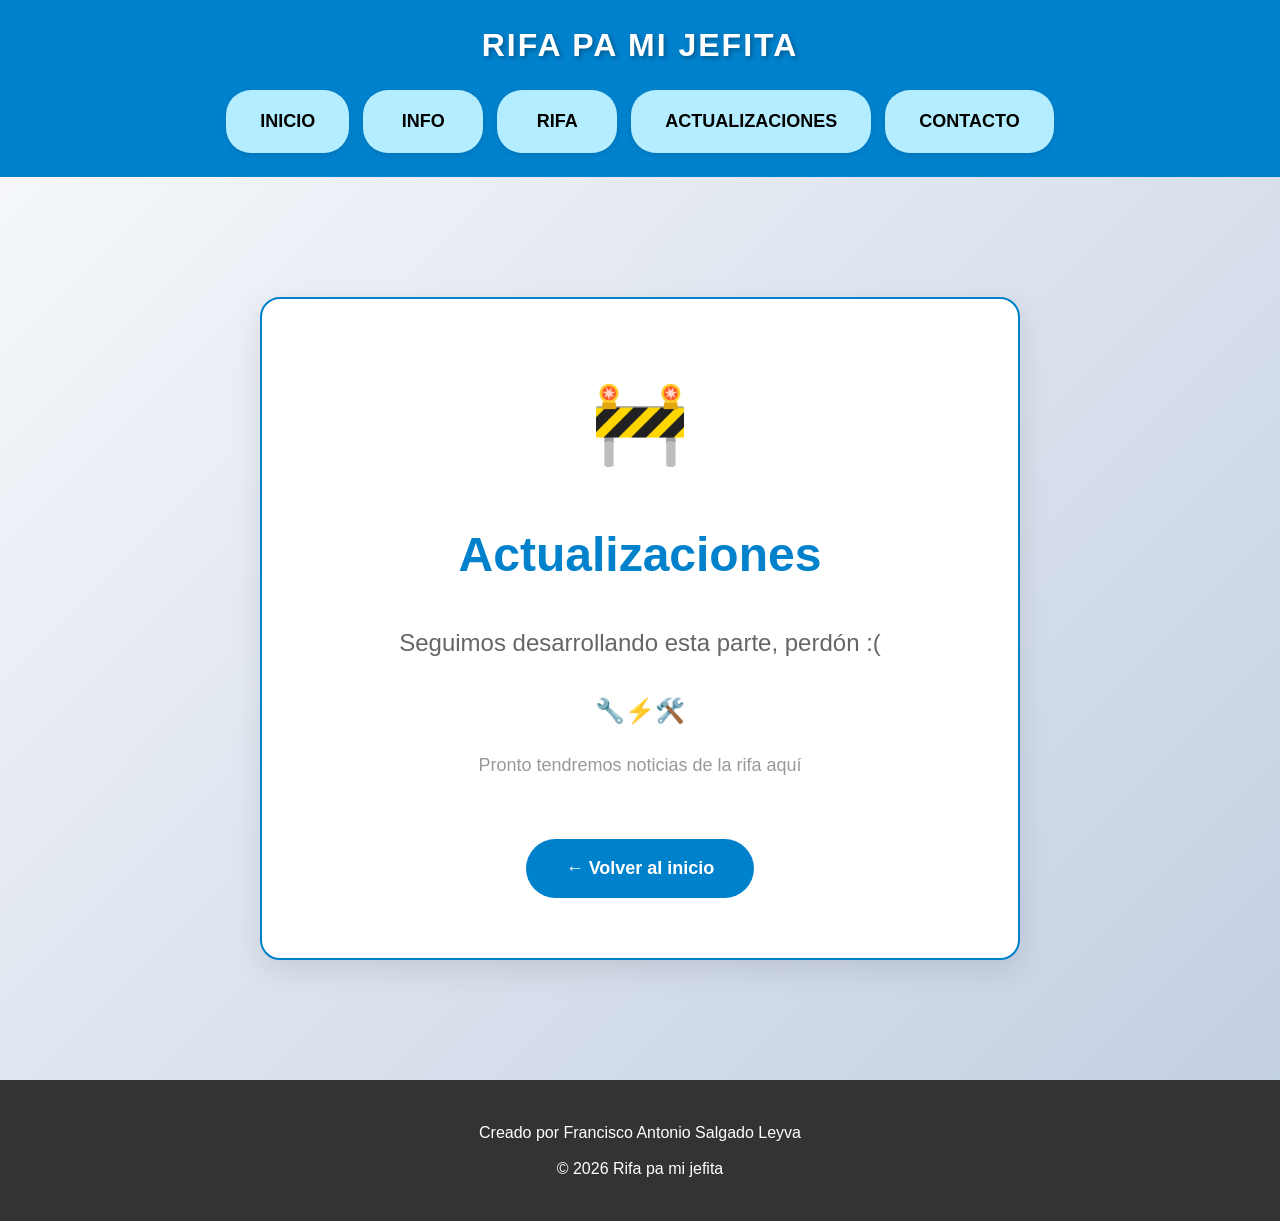
<file: actualizaciones.html>
<!DOCTYPE html>
<html lang="es">
<head>
    <meta charset="UTF-8">
    <meta name="viewport" content="width=device-width, initial-scale=1.0">
    <title>Actualizaciones - Rifa pa mi jefita</title>
    <link rel="icon" type="image/png" href="https://img.icons8.com/color/48/ticket.png">
    <link rel="stylesheet" href="css/styles.css">
    <style>
        /* Estilos específicos para la página de actualizaciones */
        .actualizaciones-container {
            max-width: 800px;
            margin: 40px auto;
            padding: 40px 20px;
            text-align: center;
        }

        .mensaje-desarrollo {
            background-color: white;
            border-radius: 20px;
            padding: 60px 40px;
            box-shadow: 0 10px 30px rgba(0,0,0,0.1);
            border: 2px solid #0081cc;
        }

        .mensaje-desarrollo h1 {
            color: #0081cc;
            font-size: 48px;
            margin-bottom: 30px;
            font-weight: bold;
        }

        .mensaje-desarrollo p {
            color: #666;
            font-size: 24px;
            line-height: 1.6;
            margin-bottom: 30px;
        }

        .emoji-construccion {
            font-size: 80px;
            margin-bottom: 30px;
            animation: bounce 2s infinite;
        }

        @keyframes bounce {
            0%, 100% {
                transform: translateY(0);
            }
            50% {
                transform: translateY(-20px);
            }
        }

        .boton-regresar {
            display: inline-block;
            background-color: #0081cc;
            color: white;
            text-decoration: none;
            padding: 15px 40px;
            font-size: 18px;
            font-weight: bold;
            border-radius: 50px;
            margin-top: 30px;
            transition: all 0.3s ease;
            border: none;
            cursor: pointer;
        }

        .boton-regresar:hover {
            background-color: #00c4ff;
            transform: translateY(-3px);
            box-shadow: 0 5px 20px rgba(0,129,204,0.4);
        }

        @media (max-width: 768px) {
            .mensaje-desarrollo h1 {
                font-size: 36px;
            }
            
            .mensaje-desarrollo p {
                font-size: 20px;
            }
            
            .emoji-construccion {
                font-size: 60px;
            }
        }

        @media (max-width: 480px) {
            .mensaje-desarrollo {
                padding: 40px 20px;
            }
            
            .mensaje-desarrollo h1 {
                font-size: 28px;
            }
            
            .mensaje-desarrollo p {
                font-size: 18px;
            }
        }
    </style>
</head>
<body>
    <header>
        <div id="titulo">
            RIFA PA MI JEFITA
        </div>

        <nav class="btn-group" id="menu">
            <a href="index.html" class="button">INICIO</a>
            <a href="info.html" class="button">INFO</a>
            <a href="rifa.html" class="button">RIFA</a>
            <a href="actualizaciones.html" class="button">ACTUALIZACIONES</a>
            <button class="button" id="btnContacto">CONTACTO</button>
        </nav>
    </header>

    <main>
        <div class="actualizaciones-container">
            <div class="mensaje-desarrollo">
                <div class="emoji-construccion">🚧</div>
                <h1>Actualizaciones</h1>
                <p>Seguimos desarrollando esta parte, perdón :(</p>
                <div style="font-size: 24px; margin: 20px 0;">🔧⚡🛠️</div>
                <p style="font-size: 18px; color: #999;">Pronto tendremos noticias de la rifa aquí</p>
                <a href="index.html" class="boton-regresar">← Volver al inicio</a>
            </div>
        </div>
    </main>

    <footer>
        <div class="info-creador">
            <p>Creado por Francisco Antonio Salgado Leyva</p>
            <p>© 2026 Rifa pa mi jefita</p>
        </div>
    </footer>

    <!-- Modal de Contacto -->
    <div id="modalContacto" class="modal">
        <div class="modal-contenido">
            <div class="modal-header">
                <h2>Información de Contacto</h2>
                <span class="cerrar-modal" onclick="document.getElementById('modalContacto').style.display='none'">&times;</span>
            </div>
            <div class="modal-body">
                <p><strong>Francisco Antonio Salgado Leyva</strong></p>
                <p>WhatsApp: 6462616970</p>
                <p>Correo: tonyjuacker@gmail.com</p>
                <p>Instagram: me.dicen.tono</p>
            </div>
            <div class="modal-footer">
                <button class="boton-cerrar" onclick="document.getElementById('modalContacto').style.display='none'">Cerrar</button>
            </div>
        </div>
    </div>

    <script>
        // Script para el modal de contacto
        document.addEventListener('DOMContentLoaded', function() {
            const btnContacto = document.getElementById('btnContacto');
            const modal = document.getElementById('modalContacto');
            
            if (btnContacto && modal) {
                btnContacto.addEventListener('click', function(e) {
                    e.preventDefault();
                    modal.style.display = 'block';
                });
            }

            // Cerrar modal con ESC
            document.addEventListener('keydown', function(e) {
                if (e.key === 'Escape') {
                    const modales = document.querySelectorAll('.modal');
                    modales.forEach(modal => {
                        modal.style.display = 'none';
                    });
                }
            });
        });
    </script>
</body>
</html>
</file>
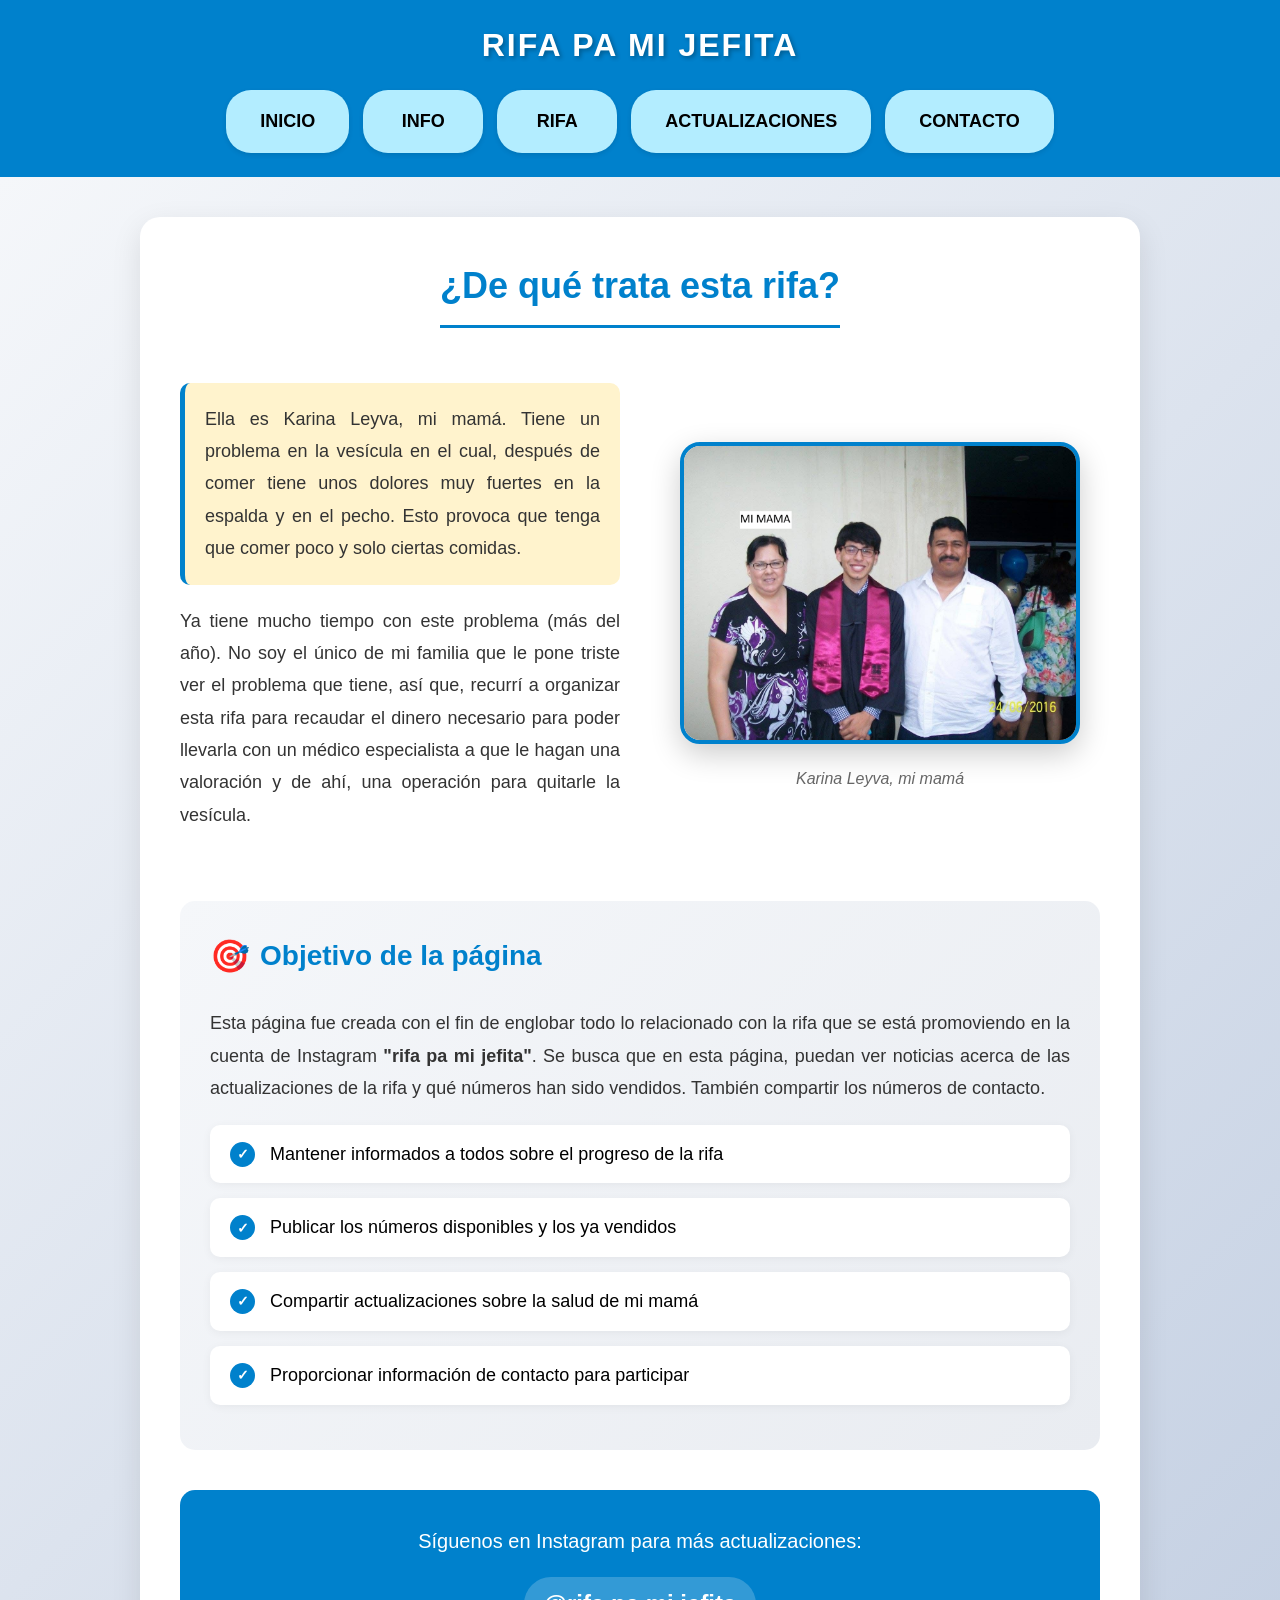
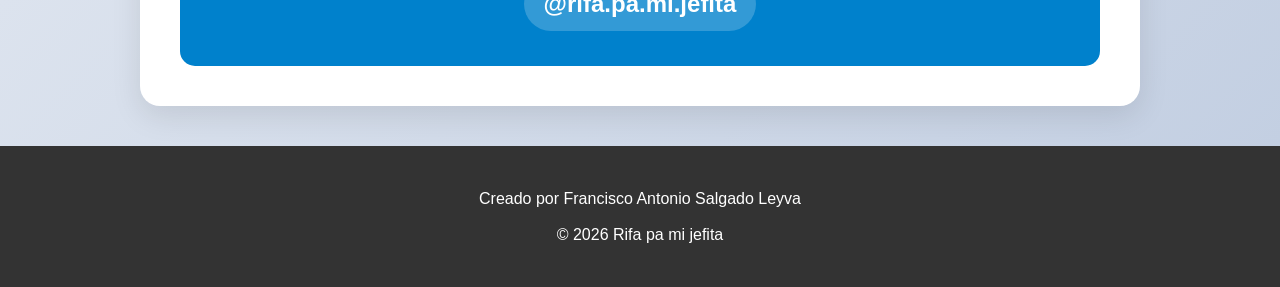
<file: info.html>
<!DOCTYPE html>
<html lang="es">
<head>
    <meta charset="UTF-8">
    <meta name="viewport" content="width=device-width, initial-scale=1.0">
    <title>Info - Rifa pa mi jefita</title>
    <link rel="icon" type="image/png" href="https://img.icons8.com/color/48/ticket.png">
    <link rel="stylesheet" href="css/styles.css">
    <link rel="stylesheet" href="css/info.css">
</head>
<body>
    <header>
        <div id="titulo">
            RIFA PA MI JEFITA
        </div>

        <nav class="btn-group" id="menu">
            <a href="index.html" class="button" name="btnInicio">INICIO</a>
            <a href="info.html" class="button" name="btnInfo">INFO</a>
            <a href="rifa.html" class="button" name="btnRifa">RIFA</a>
            <a href="actualizaciones.html" class="button" name="btnActualizaciones">ACTUALIZACIONES</a>
            <button class="button" name="btnContacto" id="btnContacto">CONTACTO</button>
        </nav>
    </header>

    <main>
        <div class="info-container">
            <div class="info-header">
                <h1>¿De qué trata esta rifa?</h1>
            </div>

            <div class="info-content">
                <div class="info-text">
                    <p class="important">
                        Ella es Karina Leyva, mi mamá. Tiene un problema en la vesícula en el cual, después de comer tiene unos dolores muy fuertes en la espalda y en el pecho. Esto provoca que tenga que comer poco y solo ciertas comidas.
                    </p>
                    <p>
                        Ya tiene mucho tiempo con este problema (más del año). No soy el único de mi familia que le pone triste ver el problema que tiene, así que, recurrí a organizar esta rifa para recaudar el dinero necesario para poder llevarla con un médico especialista a que le hagan una valoración y de ahí, una operación para quitarle la vesícula.
                    </p>
                </div>
                <div class="info-image">
                    <img src="img/foto.jpg" alt="Karina Leyva - Mamá">
                    <figcaption>Karina Leyva, mi mamá</figcaption>
                </div>
            </div>

            <div class="info-section">
                <h2>Objetivo de la página</h2>
                <p>
                    Esta página fue creada con el fin de englobar todo lo relacionado con la rifa que se está promoviendo en la cuenta de Instagram <strong>"rifa pa mi jefita"</strong>. Se busca que en esta página, puedan ver noticias acerca de las actualizaciones de la rifa y qué números han sido vendidos. También compartir los números de contacto.
                </p>
                
                <ul class="objetivos-list">
                    <li>Mantener informados a todos sobre el progreso de la rifa</li>
                    <li>Publicar los números disponibles y los ya vendidos</li>
                    <li>Compartir actualizaciones sobre la salud de mi mamá</li>
                    <li>Proporcionar información de contacto para participar</li>
                </ul>
            </div>

            <div class="instagram-info">
                <p>Síguenos en Instagram para más actualizaciones:</p>
                <p><strong>@rifa.pa.mi.jefita</strong></p>
            </div>
        </div>
    </main>

    <footer>
        <div class="info-creador">
            <p>Creado por Francisco Antonio Salgado Leyva</p>
            <p>© 2026 Rifa pa mi jefita</p>
        </div>
    </footer>

    <!-- Modal de Contacto -->
    <div id="modalContacto" class="modal">
        <div class="modal-contenido">
            <div class="modal-header">
                <h2>Información de Contacto</h2>
                <span class="cerrar-modal">&times;</span>
            </div>
            <div class="modal-body">
                <p><strong>Francisco Antonio Salgado Leyva</strong></p>
                <p>WhatsApp: 6462616970</p>
                <p>Correo: tonyjuacker@gmail.com</p>
                <p>Instagram: me.dicen.tono</p>
            </div>
            <div class="modal-footer">
                <button class="boton-cerrar">Cerrar</button>
            </div>
        </div>
    </div>

    <script src="js/modal.js"></script>
</body>
</html>
</file>
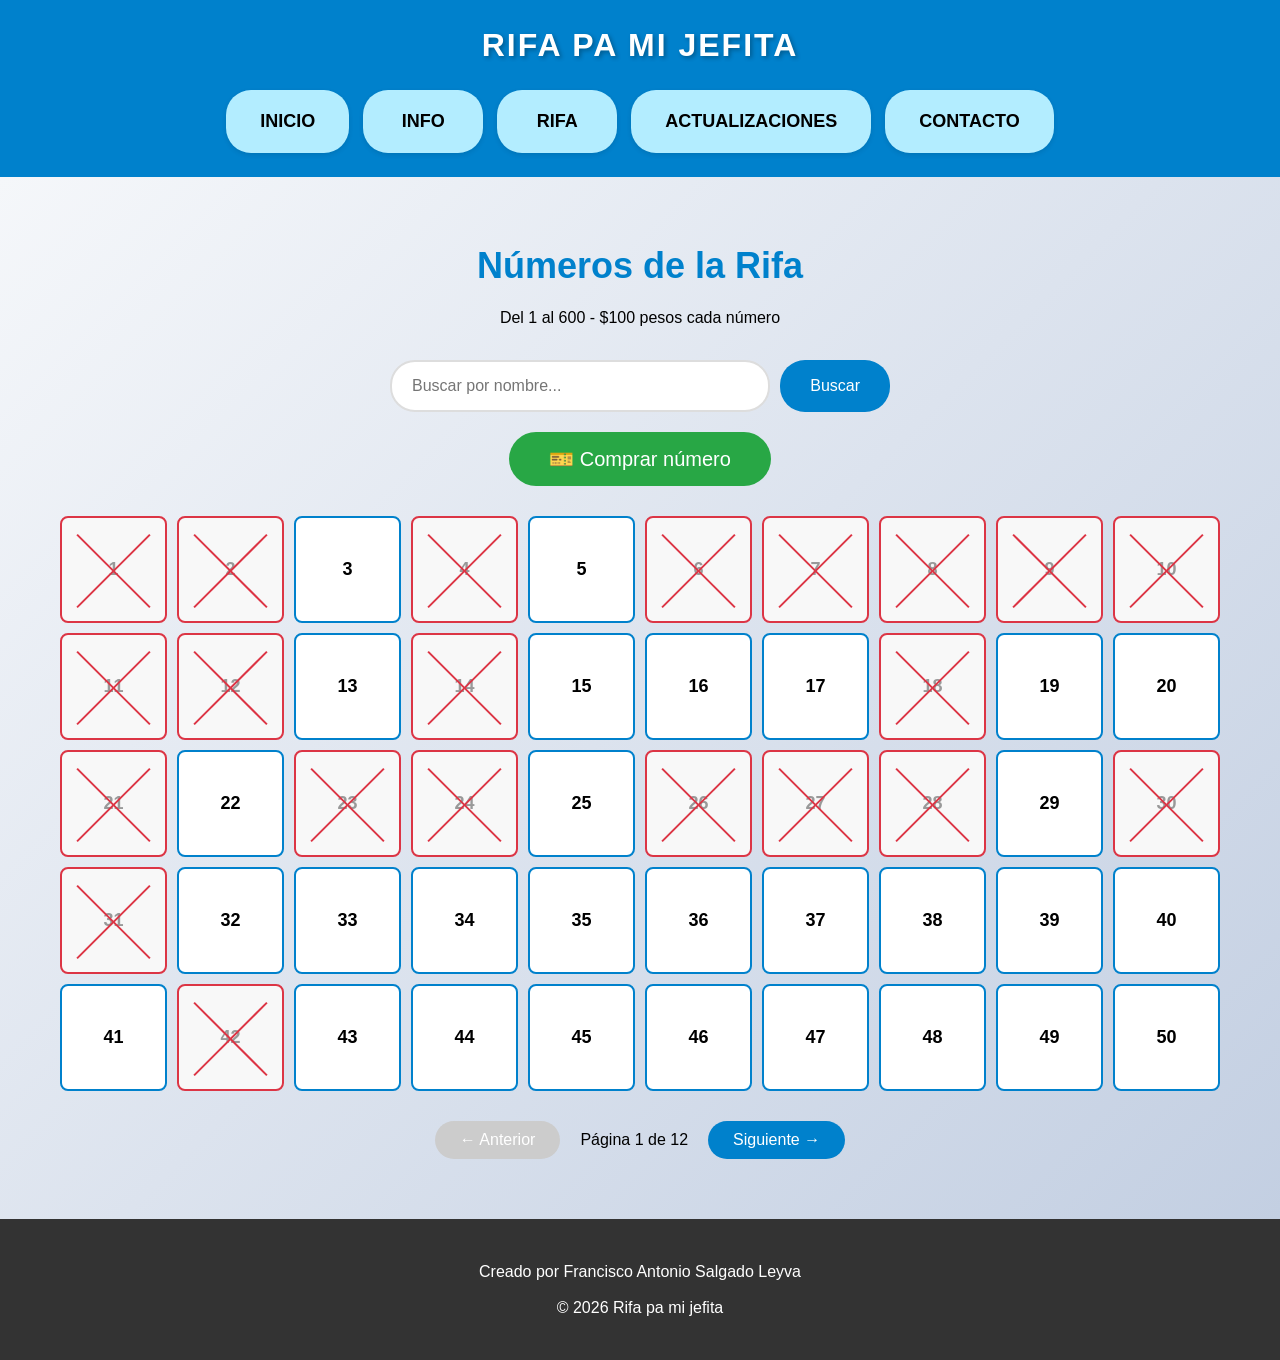
<file: rifa.html>
<!DOCTYPE html>
<html lang="es">
<head>
    <meta charset="UTF-8">
    <meta name="viewport" content="width=device-width, initial-scale=1.0">
    <title>Rifa - Rifa pa mi jefita</title>
    <link rel="icon" type="image/png" href="https://img.icons8.com/color/48/ticket.png">
    <link rel="stylesheet" href="css/styles.css">
    <style>
        /* Estilos directamente aquí para asegurar que funcionen */
        .rifa-container {
            max-width: 1200px;
            margin: 0 auto;
            padding: 20px;
        }

        .rifa-header {
            text-align: center;
            margin-bottom: 30px;
        }

        .rifa-header h1 {
            color: #0081cc;
            font-size: 36px;
            margin-bottom: 10px;
        }

        .buscador-container {
            display: flex;
            gap: 10px;
            max-width: 500px;
            margin: 0 auto 20px;
        }

        .buscador-input {
            flex: 1;
            padding: 15px 20px;
            font-size: 16px;
            border: 2px solid #ddd;
            border-radius: 25px;
            outline: none;
        }

        .buscador-btn {
            background-color: #0081cc;
            color: white;
            border: none;
            padding: 15px 30px;
            font-size: 16px;
            border-radius: 25px;
            cursor: pointer;
        }

        .comprar-container {
            text-align: center;
            margin-bottom: 30px;
        }

        .comprar-btn {
            background-color: #28a745;
            color: white;
            border: none;
            padding: 15px 40px;
            font-size: 20px;
            border-radius: 50px;
            cursor: pointer;
        }

        .numeros-grid {
            display: grid;
            grid-template-columns: repeat(10, 1fr);
            gap: 10px;
            margin: 30px 0;
        }

        .numero-item {
            aspect-ratio: 1;
            display: flex;
            align-items: center;
            justify-content: center;
            font-size: 18px;
            font-weight: bold;
            background-color: white;
            border: 2px solid #0081cc;
            border-radius: 8px;
            position: relative;
        }

        .numero-item.vendido {
            background-color: #f8f8f8;
            border-color: #dc3545;
            color: #999;
        }

        .numero-item.vendido::before,
        .numero-item.vendido::after {
            content: '';
            position: absolute;
            width: 100%;
            height: 2px;
            background-color: #dc3545;
            top: 50%;
            left: 0;
        }

        .numero-item.vendido::before {
            transform: rotate(45deg);
        }

        .numero-item.vendido::after {
            transform: rotate(-45deg);
        }

        .paginacion {
            display: flex;
            justify-content: center;
            align-items: center;
            gap: 20px;
            margin-top: 30px;
        }

        .paginacion-btn {
            background-color: #0081cc;
            color: white;
            border: none;
            padding: 10px 25px;
            font-size: 16px;
            border-radius: 25px;
            cursor: pointer;
        }

        .paginacion-btn:disabled {
            background-color: #ccc;
            cursor: not-allowed;
        }

        .modal {
        display: none;
        position: fixed;
        z-index: 1000;
        left: 0;
        top: 0;
        width: 100%;
        height: 100%;
        background-color: rgba(0,0,0,0.5);
        overflow-y: auto; /* Permite hacer scroll en el fondo si es necesario */
    }

    .modal-contenido {
        background-color: #fefefe;
        margin: 20px auto; /* Margen superior más pequeño para que se vea mejor */
        padding: 0;
        width: 90%;
        max-width: 500px;
        border-radius: 15px;
        box-shadow: 0 5px 30px rgba(0,0,0,0.3);
        /* Altura máxima y scroll interno */
        max-height: 90vh; /* 90% de la altura de la pantalla */
        display: flex;
        flex-direction: column;
    }

    .modal-header {
        background-color: #0081cc;
        color: white;
        padding: 15px 20px;
        border-radius: 15px 15px 0 0;
        display: flex;
        justify-content: space-between;
        align-items: center;
        flex-shrink: 0; /* Evita que el header se encoja */
    }

    .modal-body {
        padding: 20px;
        background-color: white;
        overflow-y: auto; /* ¡ESTA ES LA CLAVE! - Hace scroll solo en el cuerpo */
        max-height: 60vh; /* Altura máxima para el cuerpo */
    }

    .modal-footer {
        padding: 15px 20px;
        background-color: #f0f0f0;
        border-radius: 0 0 15px 15px;
        text-align: center;
        flex-shrink: 0; /* Evita que el footer se encoja */
    }

    /* Mejoras para el contenido del modal de compra */
    .modal-body h3 {
        color: #0081cc;
        margin: 15px 0 10px 0;
        font-size: 18px;
        border-bottom: 2px solid #0081cc;
        padding-bottom: 5px;
    }

    .modal-body h3:first-of-type {
        margin-top: 0;
    }

    .modal-body p {
        margin: 8px 0;
        line-height: 1.4;
    }

    .clabe-box {
        display: flex;
        gap: 10px;
        align-items: center;
        background-color: #f5f5f5;
        padding: 12px;
        border-radius: 8px;
        margin: 10px 0;
        border: 1px solid #ddd;
    }

    .clabe-box code {
        font-size: 14px;
        font-family: monospace;
        word-break: break-all; /* Para que no se desborde en móviles */
    }

    .btn-copiar {
        background-color: #0081cc;
        color: white;
        border: none;
        padding: 8px 15px;
        border-radius: 5px;
        cursor: pointer;
        font-size: 14px;
        white-space: nowrap; /* Evita que el texto del botón se rompa */
    }

    .btn-copiar:hover {
        background-color: #00c4ff;
    }

    .modal-body ol {
        margin: 10px 0;
        padding-left: 25px;
    }

    .modal-body li {
        margin: 8px 0;
        line-height: 1.4;
    }

    /* Para pantallas más pequeñas */
    @media (max-width: 768px) {
        .modal-contenido {
            margin: 10px auto;
            max-height: 95vh;
        }
        
        .modal-body {
            max-height: 70vh;
            padding: 15px;
        }
        
        .clabe-box {
            flex-direction: column;
            align-items: stretch;
        }
        
        .btn-copiar {
            width: 100%;
        }
    }
    </style>
</head>
<body>
    <header>
        <div id="titulo">
            RIFA PA MI JEFITA
        </div>

        <nav class="btn-group" id="menu">
            <a href="index.html" class="button">INICIO</a>
            <a href="info.html" class="button">INFO</a>
            <a href="rifa.html" class="button">RIFA</a>
            <a href="actualizaciones.html" class="button">ACTUALIZACIONES</a>
            <button class="button" id="btnContacto">CONTACTO</button>
        </nav>
    </header>

    <main>
        <div class="rifa-container">
            <div class="rifa-header">
                <h1>Números de la Rifa</h1>
                <p>Del 1 al 600 - $100 pesos cada número</p>
            </div>

            <div class="buscador-container">
                <input type="text" id="buscadorNombre" placeholder="Buscar por nombre..." class="buscador-input">
                <button id="btnBuscar" class="buscador-btn">Buscar</button>
            </div>

            <div class="comprar-container">
                <button id="btnComprar" class="comprar-btn">🎫 Comprar número</button>
            </div>

            <!-- Grid de números -->
            <div id="numerosGrid" class="numeros-grid"></div>

            <!-- Paginación -->
            <div class="paginacion">
                <button id="btnAnterior" class="paginacion-btn" disabled>← Anterior</button>
                <span id="paginaActual">Página 1 de 12</span>
                <button id="btnSiguiente" class="paginacion-btn">Siguiente →</button>
            </div>
        </div>
    </main>

    <footer>
        <div class="info-creador">
            <p>Creado por Francisco Antonio Salgado Leyva</p>
            <p>© 2026 Rifa pa mi jefita</p>
        </div>
    </footer>

    <!-- Modal Contacto -->
    <div id="modalContacto" class="modal">
        <div class="modal-contenido">
            <div class="modal-header">
                <h2>Contacto</h2>
                <span class="cerrar-modal" onclick="document.getElementById('modalContacto').style.display='none'">&times;</span>
            </div>
            <div class="modal-body">
                <p><strong>Francisco Antonio Salgado Leyva</strong></p>
                <p>WhatsApp: 6462616970</p>
                <p>Correo: tonyjuacker@gmail.com</p>
                <p>Instagram: me.dicen.tono</p>
            </div>
            <div class="modal-footer">
                <button class="boton-cerrar" onclick="document.getElementById('modalContacto').style.display='none'">Cerrar</button>
            </div>
        </div>
    </div>

    <!-- Modal Búsqueda -->
    <div id="modalBusqueda" class="modal">
        <div class="modal-contenido">
            <div class="modal-header">
                <h2>Resultados</h2>
                <span class="cerrar-modal" onclick="document.getElementById('modalBusqueda').style.display='none'">&times;</span>
            </div>
            <div class="modal-body" id="resultadosBusqueda"></div>
            <div class="modal-footer">
                <button class="boton-cerrar" onclick="document.getElementById('modalBusqueda').style.display='none'">Cerrar</button>
            </div>
        </div>
    </div>

    <!-- Modal Comprar -->
    <div id="modalComprar" class="modal">
        <div class="modal-contenido">
            <div class="modal-header">
                <h2>Comprar número</h2>
                <span class="cerrar-modal" onclick="document.getElementById('modalComprar').style.display='none'">&times;</span>
            </div>
            <div class="modal-body">
                <div style="text-align: center; margin-bottom: 15px;">
                    <span style="font-size: 24px; font-weight: bold; color: #0081cc;">$100 pesos</span>
                    <span style="font-size: 16px; color: #666;"> por número</span>
                </div>
                
                <h3>📱 Contacto</h3>
                <p><strong>WhatsApp:</strong> 6462616970</p>
                <p><strong>Instagram:</strong> me.dicen.tono</p>
                <p><strong>Instagram rifa:</strong> rifa.pa.mi.jefita</p>
                
                <h3>🏦 Datos bancarios</h3>
                <div class="clabe-box">
                    <code>7229 6904 0840 3237 24</code>
                    <button class="btn-copiar" onclick="copiarCLABE()">📋 Copiar CLABE</button>
                </div>
                <p><strong>Banco:</strong> MercadoPago (STP)</p>
                <p><strong>Nombre:</strong> Francisco Salgado</p>
                <p><strong>Concepto:</strong> Rifa</p>
                
                <h3>📝 Instrucciones</h3>
                <ol>
                    <li>Contáctame por WhatsApp o Instagram para confirmar disponibilidad</li>
                    <li>Realiza la transferencia por $100 pesos por número</li>
                    <li>Envía el comprobante de pago</li>
                    <li>Indica qué número(s) deseas apartar</li>
                    <li>¡Recibirás confirmación y tu número será marcado como vendido!</li>
                </ol>
                
                <div style="background-color: #fff3cd; border-left: 4px solid #ffc107; padding: 12px; margin-top: 15px; border-radius: 5px;">
                    <p style="margin: 0; color: #856404;">
                        <strong>Nota:</strong> Una vez confirmado el pago, tu número será apartado y aparecerá como vendido en la lista.
                    </p>
                </div>
            </div>
            <div class="modal-footer">
                <button class="boton-cerrar" onclick="document.getElementById('modalComprar').style.display='none'">Cerrar</button>
            </div>
        </div>
    </div>

    <script>
        // ========== DATOS DE LA RIFA ==========
        let numerosRifa = new Array(600).fill(null);

        // DATOS REALES DE COMPRADORES (proporcionados)
        // Alberto Morales
        numerosRifa[484] = { nombre: "Alberto Morales", correo: "albermr25@gmail.com", numeroTelefono: "6462071255" }; // número 485 (índice 484)
        numerosRifa[56] = { nombre: "Alberto Morales", correo: "albermr25@gmail.com", numeroTelefono: "6462071255" };  // número 57 (índice 56)
        numerosRifa[351] = { nombre: "Alberto Morales", correo: "albermr25@gmail.com", numeroTelefono: "6462071255" }; // número 352 (índice 351)
        numerosRifa[159] = { nombre: "Alberto Morales", correo: "albermr25@gmail.com", numeroTelefono: "6462071255" }; // número 160 (índice 159)
        numerosRifa[90] = { nombre: "Alberto Morales", correo: "albermr25@gmail.com", numeroTelefono: "6462071255" };  // número 91 (índice 90)
        numerosRifa[330] = { nombre: "Alberto Morales", correo: "albermr25@gmail.com", numeroTelefono: "6462071255" }; // número 331 (índice 330)
        numerosRifa[350] = { nombre: "Alberto Morales", correo: "albermr25@gmail.com", numeroTelefono: "6462071255" }; // número 351 (índice 350)

        // Ismael Cossio
        numerosRifa[102] = { nombre: "Ismael Cossio", correo: "juancossio9@gmail.com", numeroTelefono: "6461027191" }; // número 103 (índice 102)
        numerosRifa[448] = { nombre: "Ismael Cossio", correo: "juancossio9@gmail.com", numeroTelefono: "6461027191" }; // número 449 (índice 448)
        numerosRifa[443] = { nombre: "Ismael Cossio", correo: "juancossio9@gmail.com", numeroTelefono: "6461027191" }; // número 444 (índice 443)

        // Angelina Burgoin
        numerosRifa[506] = { nombre: "Angelina Burgoin", correo: "burgoin241@gmail.com", numeroTelefono: "6462765264" }; // número 507 (índice 506)

        // Caleb Guevara
        numerosRifa[6] = { nombre: "Caleb Guevara", correo: "tabubernal28@gmail.com", numeroTelefono: "6461877088" };  // número 7 (índice 6)
        numerosRifa[9] = { nombre: "Caleb Guevara", correo: "tabubernal28@gmail.com", numeroTelefono: "6461877088" };  // número 10 (índice 9)

        // Carlos Castro (sin correo ni teléfono)
        numerosRifa[55] = { nombre: "Carlos Castro", correo: "", numeroTelefono: "" }; // número 56 (índice 55)

        // Rey Hernandez
        numerosRifa[0] = { nombre: "Rey Hernandez", correo: "rey.hernandez27@uabc.edu.mx", numeroTelefono: "6861687100" }; // número 1 (índice 0)
        numerosRifa[13] = { nombre: "Rey Hernandez", correo: "rey.hernandez27@uabc.edu.mx", numeroTelefono: "6861687100" }; // número 14 (índice 13)
        numerosRifa[30] = { nombre: "Rey Hernandez", correo: "rey.hernandez27@uabc.edu.mx", numeroTelefono: "6861687100" }; // número 31 (índice 30)

        // Enrique Celis
        numerosRifa[310] = { nombre: "Enrique Celis", correo: "enriquedino8@gmail.com", numeroTelefono: "6461907613" }; // número 311 (índice 310)
        numerosRifa[256] = { nombre: "Enrique Celis", correo: "enriquedino8@gmail.com", numeroTelefono: "6461907613" }; // número 257 (índice 256)

        // Adela Flores
        numerosRifa[5] = { nombre: "Adela Flores", correo: "addelaf699@gmail.com", numeroTelefono: "6161094446" }; // número 6 (índice 5)
        numerosRifa[8] = { nombre: "Adela Flores", correo: "addelaf699@gmail.com", numeroTelefono: "6161094446" }; // número 9 (índice 8)

        // Fernanda Migoni
        numerosRifa[26] = { nombre: "Fernanda Migoni", correo: "fernandamigoni11@gmail.com", numeroTelefono: "6461355564" }; // número 27 (índice 26)

        // Mara Sofia y Rafaela Padilla (mismo correo)
        numerosRifa[1] = { nombre: "Mara Sofia", correo: "mara.cardenas@uabc.edu.mx", numeroTelefono: "6461988648" }; // número 2 (índice 1)
        numerosRifa[20] = { nombre: "Rafaela Padilla", correo: "mara.cardenas@uabc.edu.mx", numeroTelefono: "6461988648" }; // número 21 (índice 20)

        // Juan Jose Lopez
        numerosRifa[283] = { nombre: "Juan Jose Lopez", correo: "josejuan140898@gmail.com", numeroTelefono: "6461923384" }; // número 284 (índice 283)

        // Kenia Peña
        numerosRifa[27] = { nombre: "Kenia Peña", correo: "keniacpt30@gmail.com", numeroTelefono: "6462494356" }; // número 28 (índice 27)
        numerosRifa[17] = { nombre: "Kenia Peña", correo: "keniacpt30@gmail.com", numeroTelefono: "6462494356" }; // número 18 (índice 17)

        // Adrian Salmeron
        numerosRifa[7] = { nombre: "Adrian Salmeron", correo: "angeladriansalmeron@gmail.com", numeroTelefono: "6462729533" }; // número 8 (índice 7)

        // Damaris Ramirez
        numerosRifa[76] = { nombre: "Damaris Ramirez", correo: "damarisss32156@gmail.com", numeroTelefono: "6161197424" }; // número 77 (índice 76)
        numerosRifa[23] = { nombre: "Damaris Ramirez", correo: "damarisss32156@gmail.com", numeroTelefono: "6161197424" }; // número 24 (índice 23)

        // Alberto Moran
        numerosRifa[542] = { nombre: "Alberto Moran", correo: "al2005@gmail.com", numeroTelefono: "6461179654" }; // número 543 (índice 542)

        // Alberto Balderas (sin teléfono)
        numerosRifa[545] = { nombre: "Alberto Balderas", correo: "albertob.rmarzo@gmail.com", numeroTelefono: "" }; // número 546 (índice 545)
        numerosRifa[346] = { nombre: "Alberto Balderas", correo: "albertob.rmarzo@gmail.com", numeroTelefono: "" }; // número 347 (índice 346)

        // Amarandy Briceño
        numerosRifa[586] = { nombre: "Amarandy Briceño", correo: "airams150616@gmail.com", numeroTelefono: "6462077596" }; // número 587 (índice 586)

        // Axel Catalan
        numerosRifa[25] = { nombre: "Axel Catalan", correo: "catalan26reyes@gmail.com", numeroTelefono: "6862128244" }; // número 26 (índice 25)

        // Agregado 09/03/2026
        numerosRifa[65] = { nombre: "Adrian Salmeron", correo: "angeladriansalmeron@gmail.com", numeroTelefono: "6462729533" };
        numerosRifa[100] = { nombre: "Alan Espinoza", correo: "alan.espinozaeh97@gmail.com", numeroTelefono: "6462729533" };
        numerosRifa[332] = { nombre: "Alan Espinoza", correo: "alan.espinozaeh97@gmail.com", numeroTelefono: "6462729533" };
        numerosRifa[464] = { nombre: "Alan Espinoza", correo: "alan.espinozaeh97@gmail.com", numeroTelefono: "6462729533" }; 
        numerosRifa[522] = { nombre: "Alan Espinoza", correo: "alan.espinozaeh97@gmail.com", numeroTelefono: "6462729533" };
        numerosRifa[10] = { nombre: "Braulio Corona", correo: "braucor09@gmail.com", numeroTelefono: "6461340206" };
        numerosRifa[41] = { nombre: "Daniel Reyes", correo: "", numeroTelefono: "6461934132" };
        numerosRifa[84] = { nombre: "Daniel Reyes", correo: "", numeroTelefono: "6461934132" };
        numerosRifa[133] = { nombre: "Daniel Reyes", correo: "", numeroTelefono: "6461934132" };
        numerosRifa[3] = { nombre: "Miguel Paredes", correo: "thekubsonyt@gmail.com", numeroTelefono: "6461857563" };
        numerosRifa[29] = { nombre: "Miguel Paredes", correo: "thekubsonyt@gmail.com", numeroTelefono: "6461857563" };
        numerosRifa[517] = { nombre: "Ninive Herrera", correo: "", numeroTelefono: "" }; 
        numerosRifa[11] = { nombre: "Pablo Rizo", correo: "pablorizo.s1@gmail.com", numeroTelefono: "6462215315" };
        numerosRifa[22] = { nombre: "Sergio Hidalgo", correo: "", numeroTelefono: "6461137659" };
        numerosRifa[96] = { nombre: "Yaneth Ortega", correo: "yanethortega0@gmail.com", numeroTelefono: "6161639947" };
        
        console.log("Datos cargados:", numerosRifa.filter(item => item !== null).length, "números vendidos");
        
        // ========== VARIABLES GLOBALES ==========
        const numerosPorPagina = 50;
        let paginaActual = 1;
        const totalPaginas = Math.ceil(600 / numerosPorPagina);
        
        // ========== FUNCIÓN PARA MOSTRAR NÚMEROS ==========
        function mostrarNumeros() {
            console.log("Mostrando números, página:", paginaActual);
            
            const grid = document.getElementById('numerosGrid');
            if (!grid) {
                console.error("No se encontró el grid");
                return;
            }
            
            grid.innerHTML = '';
            
            const inicio = (paginaActual - 1) * numerosPorPagina;
            const fin = inicio + numerosPorPagina;
            
            for (let i = inicio; i < fin; i++) {
                const numero = i + 1;
                const vendido = numerosRifa[i] !== null;
                
                const div = document.createElement('div');
                div.className = 'numero-item' + (vendido ? ' vendido' : '');
                div.textContent = numero;
                
                if (vendido) {
                    div.title = `Vendido a: ${numerosRifa[i].nombre}`;
                }
                
                grid.appendChild(div);
            }
            
            // Actualizar botones
            document.getElementById('btnAnterior').disabled = (paginaActual === 1);
            document.getElementById('btnSiguiente').disabled = (paginaActual === totalPaginas);
            document.getElementById('paginaActual').textContent = `Página ${paginaActual} de ${totalPaginas}`;
        }
        
        // ========== FUNCIÓN DE BÚSQUEDA ==========
        function buscarNombre() {
            const input = document.getElementById('buscadorNombre');
            if (!input) return;
            
            const nombre = input.value.trim();
            if (!nombre) {
                alert('Ingresa un nombre');
                return;
            }
            
            const resultados = [];
            const busqueda = nombre.toLowerCase();
            
            for (let i = 0; i < numerosRifa.length; i++) {
                if (numerosRifa[i] && numerosRifa[i].nombre.toLowerCase().includes(busqueda)) {
                    resultados.push({
                        numero: i + 1,
                        ...numerosRifa[i]
                    });
                }
            }
            
            // Mostrar resultados en modal
            const divResultados = document.getElementById('resultadosBusqueda');
            if (resultados.length === 0) {
                divResultados.innerHTML = `<p>No se encontraron resultados para "${nombre}"</p>`;
            } else {
                let html = `<p><strong>Se encontraron ${resultados.length} resultado(s):</strong></p>`;
                resultados.forEach(r => {
                    html += `
                        <div style="border-left: 4px solid #0081cc; padding: 10px; margin: 10px 0; background: #f5f5f5;">
                            <p><strong>Número:</strong> ${r.numero}</p>
                            <p><strong>Nombre:</strong> ${r.nombre}</p>
                            <p><strong>Correo:</strong> ${r.correo}</p>
                            <p><strong>Teléfono:</strong> ${r.numeroTelefono}</p>
                        </div>
                    `;
                });
                divResultados.innerHTML = html;
            }
            
            document.getElementById('modalBusqueda').style.display = 'block';
        }
        
        // ========== FUNCIÓN PARA COPIAR CLABE ==========
        window.copiarCLABE = function() {
            const clabe = '722969040840323724';
            navigator.clipboard.writeText(clabe).then(() => {
                alert('CLABE copiada');
            }).catch(() => {
                alert('Error al copiar');
            });
        }
        
        // ========== EVENT LISTENERS ==========
        document.addEventListener('DOMContentLoaded', function() {
            console.log("Página cargada");
            
            // Mostrar números
            mostrarNumeros();
            
            // Botones de paginación
            document.getElementById('btnAnterior').addEventListener('click', function() {
                if (paginaActual > 1) {
                    paginaActual--;
                    mostrarNumeros();
                }
            });
            
            document.getElementById('btnSiguiente').addEventListener('click', function() {
                if (paginaActual < totalPaginas) {
                    paginaActual++;
                    mostrarNumeros();
                }
            });
            
            // Botón buscar
            document.getElementById('btnBuscar').addEventListener('click', buscarNombre);
            
            // Buscar con Enter
            document.getElementById('buscadorNombre').addEventListener('keypress', function(e) {
                if (e.key === 'Enter') buscarNombre();
            });
            
            // Botón comprar
            document.getElementById('btnComprar').addEventListener('click', function() {
                document.getElementById('modalComprar').style.display = 'block';
            });
            
            // Botón contacto
            document.getElementById('btnContacto').addEventListener('click', function(e) {
                e.preventDefault();
                document.getElementById('modalContacto').style.display = 'block';
            });
        });
    </script>
</body>

</html>
</file>
<file: css/styles.css>
/* Estilos generales */
* {
    margin: 0;
    padding: 0;
    box-sizing: border-box;
}

body {
    font-family: Geneva, Verdana, sans-serif;
    line-height: 1.6;
    min-height: 100vh;
    display: flex;
    flex-direction: column;
}

/* Header */
header {
    background-color: #0081cc;
    padding: 20px;
    text-align: center;
    box-shadow: 0 2px 5px rgba(0,0,0,0.2);
}

#titulo {
    font-size: 32px;
    font-weight: bold;
    color: rgb(255, 255, 255);
    margin-bottom: 15px;
    text-shadow: 2px 2px 4px rgba(0,0,0,0.3);
    letter-spacing: 2px;
}

/* Menú de botones */
.btn-group {
    display: flex;
    flex-wrap: wrap;
    justify-content: center;
    gap: 10px;
    margin-top: 10px;
}

.button {
    background-color: #b3edff;
    border: none;
    color: rgb(0, 0, 0);
    padding: 15px 32px;
    text-align: center;
    text-decoration: none;
    display: inline-block;
    font-size: 18px;
    font-weight: bold;
    margin: 4px 2px;
    cursor: pointer;
    border-radius: 25px;
    transition: all 0.3s ease;
    min-width: 120px;
    box-shadow: 0 2px 5px rgba(0,0,0,0.1);
    border: 2px solid transparent;
}

.btn-group .button:hover {
    background-color: #00c4ff;
    color: white;
    transform: translateY(-3px);
    box-shadow: 0 4px 15px rgba(0,0,0,0.2);
    border-color: white;
}

.button:active {
    transform: translateY(-1px);
}

/* Main content */
main {
    flex: 1;
    padding: 40px 20px;
    background: linear-gradient(135deg, #f5f7fa 0%, #c3cfe2 100%);
}

/* Contenedor de la imagen */
.contenedor-foto {
    max-width: 800px;
    margin: 0 auto;
    padding: 20px;
}

.imagen-con-texto {
    position: relative;
    width: 100%;
    border-radius: 15px;
    overflow: hidden;
    box-shadow: 0 10px 30px rgba(0,0,0,0.2);
}

.foto-principal {
    width: 100%;
    height: auto;
    display: block;
}

.texto-sobre-imagen {
    position: absolute;
    bottom: 30px;
    left: 30px;
    color: white;
    font-size: 24px;
    font-weight: bold;
    text-align: left;
    text-shadow: 2px 2px 4px rgba(0,0,0,0.5);
    background-color: rgba(0, 129, 204, 0.85);
    padding: 15px 25px;
    border-radius: 10px;
    max-width: 80%;
    border-left: 5px solid white;
    backdrop-filter: blur(3px);
    letter-spacing: 0.5px;
    box-shadow: 0 4px 15px rgba(0,0,0,0.3);
}

/* Footer */
footer {
    background-color: #333;
    color: white;
    text-align: center;
    padding: 30px 20px;
    margin-top: auto;
}

.info-creador {
    max-width: 600px;
    margin: 0 auto;
}

.info-creador p {
    margin: 10px 0;
    font-size: 16px;
}

/* Estilos del Modal */
.modal {
    display: none;
    position: fixed;
    z-index: 1000;
    left: 0;
    top: 0;
    width: 100%;
    height: 100%;
    background-color: rgba(0,0,0,0.5);
    animation: fadeIn 0.3s;
}

@keyframes fadeIn {
    from {opacity: 0;}
    to {opacity: 1;}
}

.modal-contenido {
    background-color: #fefefe;
    margin: 10% auto;
    padding: 0;
    width: 90%;
    max-width: 500px;
    border-radius: 15px;
    box-shadow: 0 5px 30px rgba(0,0,0,0.3);
    animation: slideDown 0.3s;
}

@keyframes slideDown {
    from {
        transform: translateY(-50px);
        opacity: 0;
    }
    to {
        transform: translateY(0);
        opacity: 1;
    }
}

.modal-header {
    background-color: #0081cc;
    color: white;
    padding: 20px;
    border-top-left-radius: 15px;
    border-top-right-radius: 15px;
    display: flex;
    justify-content: space-between;
    align-items: center;
}

.modal-header h2 {
    margin: 0;
    font-size: 24px;
}

.cerrar-modal {
    color: white;
    font-size: 28px;
    font-weight: bold;
    cursor: pointer;
    transition: color 0.3s;
}

.cerrar-modal:hover {
    color: #b3edff;
}

.modal-body {
    padding: 30px 20px;
    background-color: white;
}

.modal-body p {
    margin: 15px 0;
    font-size: 18px;
    color: #333;
    padding: 10px;
    background-color: #f5f5f5;
    border-radius: 8px;
    border-left: 4px solid #0081cc;
}

.modal-body p strong {
    color: #0081cc;
    font-size: 20px;
    display: block;
    margin-bottom: 10px;
}

.modal-footer {
    padding: 20px;
    background-color: #f0f0f0;
    border-bottom-left-radius: 15px;
    border-bottom-right-radius: 15px;
    text-align: center;
}

.boton-cerrar {
    background-color: #0081cc;
    color: white;
    border: none;
    padding: 10px 30px;
    font-size: 16px;
    font-weight: bold;
    border-radius: 25px;
    cursor: pointer;
    transition: background-color 0.3s;
}

.boton-cerrar:hover {
    background-color: #00c4ff;
}

/* Responsive design */
@media (max-width: 768px) {
    #titulo {
        font-size: 24px;
    }
    
    .button {
        padding: 12px 20px;
        font-size: 16px;
        min-width: 100px;
    }
    
    .texto-sobre-imagen {
        font-size: 18px;
        padding: 12px 20px;
        bottom: 20px;
        left: 20px;
    }
    
    .modal-body p {
        font-size: 16px;
    }
}

@media (max-width: 480px) {
    .btn-group {
        flex-direction: column;
        align-items: center;
    }
    
    .button {
        width: 100%;
        margin: 5px 0;
    }
    
    .texto-sobre-imagen {
        font-size: 16px;
        padding: 10px 15px;
        bottom: 15px;
        left: 15px;
    }
    
    .modal-header h2 {
        font-size: 20px;
    }
}
</file>
<file: css/info.css>
/* Estilos específicos para la página de información */
.info-container {
    max-width: 1000px;
    margin: 0 auto;
    background: white;
    border-radius: 20px;
    padding: 40px;
    box-shadow: 0 10px 30px rgba(0,0,0,0.1);
}

.info-header {
    text-align: center;
    margin-bottom: 40px;
}

.info-header h1 {
    color: #0081cc;
    font-size: 36px;
    margin-bottom: 15px;
    border-bottom: 3px solid #0081cc;
    display: inline-block;
    padding-bottom: 10px;
}

.info-content {
    display: flex;
    flex-wrap: wrap;
    gap: 40px;
    align-items: center;
    margin-bottom: 50px;
}

.info-text {
    flex: 1;
    min-width: 300px;
}

.info-text p {
    font-size: 18px;
    line-height: 1.8;
    color: #333;
    margin-bottom: 20px;
    text-align: justify;
}

.info-text p.important {
    background-color: #fff3cd;
    border-left: 5px solid #0081cc;
    padding: 20px;
    border-radius: 10px;
    font-weight: 500;
}

.info-image {
    flex: 1;
    min-width: 300px;
    text-align: center;
}

.info-image img {
    width: 100%;
    max-width: 400px;
    border-radius: 20px;
    box-shadow: 0 10px 30px rgba(0,0,0,0.2);
    transition: transform 0.3s ease;
    border: 4px solid #0081cc;
}

.info-image img:hover {
    transform: scale(1.02);
}

.info-image figcaption {
    margin-top: 15px;
    font-style: italic;
    color: #666;
    font-size: 16px;
}

.info-section {
    margin-top: 50px;
    padding: 30px;
    background: linear-gradient(135deg, #f5f7fa 0%, #e9ecf1 100%);
    border-radius: 15px;
}

.info-section h2 {
    color: #0081cc;
    font-size: 28px;
    margin-bottom: 25px;
    display: flex;
    align-items: center;
    gap: 10px;
}

.info-section h2:before {
    content: "🎯";
    font-size: 32px;
}

.info-section p {
    font-size: 18px;
    line-height: 1.8;
    color: #333;
    margin-bottom: 20px;
    text-align: justify;
}

.objetivos-list {
    list-style: none;
    padding: 0;
}

.objetivos-list li {
    font-size: 18px;
    margin-bottom: 15px;
    padding: 15px 20px;
    background: white;
    border-radius: 10px;
    box-shadow: 0 2px 10px rgba(0,0,0,0.05);
    display: flex;
    align-items: center;
    gap: 15px;
    transition: transform 0.2s;
}

.objetivos-list li:hover {
    transform: translateX(10px);
    box-shadow: 0 5px 15px rgba(0,129,204,0.2);
}

.objetivos-list li:before {
    content: "✓";
    color: white;
    background-color: #0081cc;
    width: 25px;
    height: 25px;
    border-radius: 50%;
    display: inline-flex;
    align-items: center;
    justify-content: center;
    font-weight: bold;
    font-size: 14px;
}

.instagram-info {
    background-color: #0081cc;
    color: white;
    padding: 25px;
    border-radius: 15px;
    margin-top: 40px;
    text-align: center;
}

.instagram-info p {
    font-size: 20px;
    margin: 10px 0;
    color: white;
}

.instagram-info strong {
    font-size: 24px;
    background: rgba(255,255,255,0.2);
    padding: 8px 20px;
    border-radius: 50px;
    display: inline-block;
    margin-top: 10px;
}

/* Responsive design para info */
@media (max-width: 768px) {
    .info-container {
        padding: 20px;
    }
    
    .info-header h1 {
        font-size: 28px;
    }
    
    .info-text p {
        font-size: 16px;
    }
    
    .info-section h2 {
        font-size: 24px;
    }
    
    .objetivos-list li {
        font-size: 16px;
    }
    
    .instagram-info p {
        font-size: 18px;
    }
    
    .instagram-info strong {
        font-size: 20px;
    }
}
</file>
